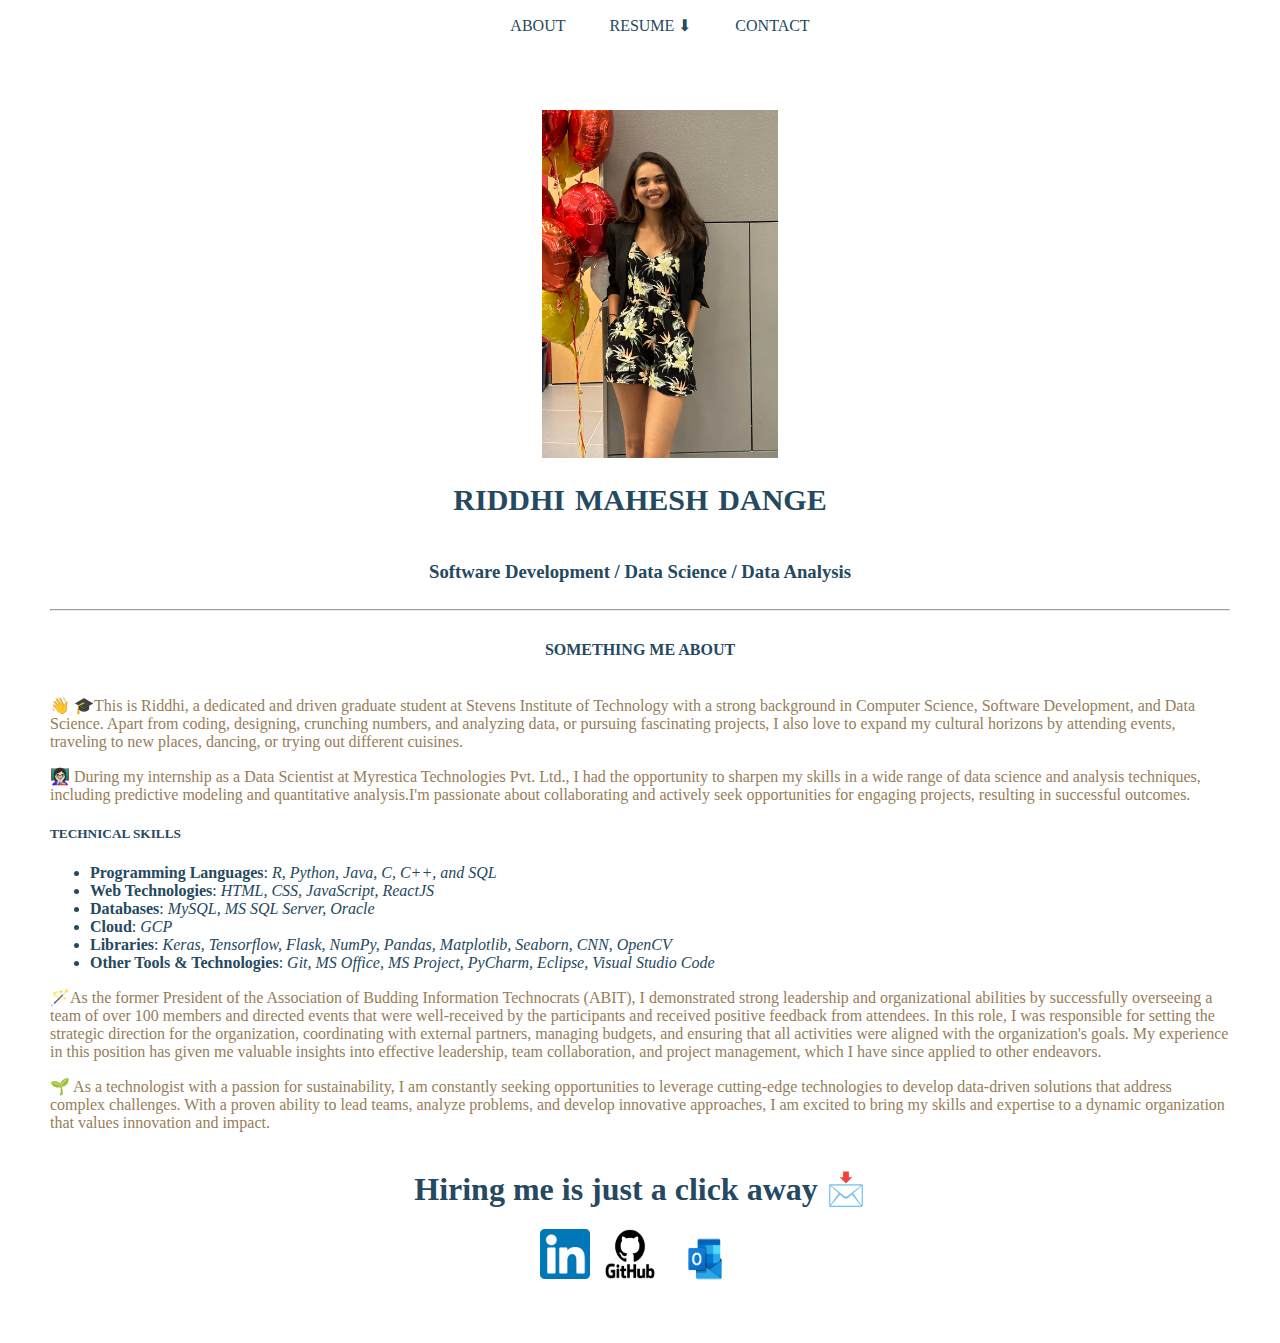
<file: index.html>
<!DOCTYPE html>
<html>

<head>
  <meta charset="utf-8">
  <!-- <meta name="viewport" content="width=device-width"> -->
  <meta name="viewport" content="width=device-width, initial-scale=1.0">
  <title>riddhidange</title>
  <link href="style.css" rel="stylesheet" type="text/css" />
  <link href="style.css" rel="stylesheet" type="text/css" />
  <link rel="icon" type="image/x-icon" href="images/icon.png">
  <script type="text/javascript" src="script.js"></script>
</head>

<body>
    <header>
      <nav>
        <ul class="navitem" id="navbar">
          <li><a href="index.html">ABOUT</a></li>
          <li><a href="resume.html">RESUME ⬇</a></li>
          <li><a href="contactme.html">CONTACT</a></li>
        </ul>
      </nav>
    </header>
    <div> 
      <img id= "RMD" src= "images/RMD.jpeg">
    </div>
    <div class = name>
      <span> <h2>RIDDHI</h2> </span> 
      <span>&nbsp</span>
      <span>&nbsp</span>
      <span> <h2>MAHESH </h2></span>
      <span>&nbsp</span>
      <span>&nbsp</span>
      <span> <h2> DANGE </h2> </span>
    </div>
 
     
    <div class = role>
      <h3> Software Development / Data Science / Data Analysis </h3>
    </div>
    <hr>
    <div class = am>
      <h4> SOMETHING ME ABOUT </h4>
    </div>
    <p class = intro> 👋 🎓This is Riddhi, a dedicated and driven graduate student at Stevens Institute of Technology with a strong
      background in Computer Science, Software Development, and Data Science. Apart from coding, designing, crunching
      numbers, and analyzing data, or pursuing fascinating projects, I also love to expand my cultural horizons by
      attending events, traveling to new places, dancing, or trying out different cuisines.</p>

    <p class = intern> 👩🏻‍🏫 During my internship as a Data Scientist at Myrestica Technologies Pvt. Ltd., I had the opportunity to
      sharpen my skills in a wide range of data science and analysis techniques, including predictive modeling and
      quantitative analysis.I'm passionate about collaborating and actively seek opportunities for engaging projects,
      resulting in successful outcomes.</p>

    <h5 class=ts style="color: #244960;"> TECHNICAL SKILLS</h5>
    <ul style ="color: #244960">
      <li><b>Programming Languages</b>: <i>R, Python, Java, C, C++, and SQL</i></li>
      <li><b>Web Technologies</b>: <i>HTML, CSS, JavaScript, ReactJS</i></li>
      <li><b>Databases</b>: <i>MySQL, MS SQL Server, Oracle</i></li>
      <li><b>Cloud</b>: <i>GCP</i></li>
      <li><b>Libraries</b>: <i>Keras, Tensorflow, Flask, NumPy, Pandas, Matplotlib, Seaborn, CNN, OpenCV</i></li>
      <li><b>Other Tools & Technologies</b>: <i>Git, MS Office, MS Project, PyCharm, Eclipse, Visual Studio Code</i></li>
    </ul>

    <p class = prez>🪄As the former President of the Association of Budding Information Technocrats (ABIT), I demonstrated strong
      leadership and organizational abilities by successfully overseeing a team of over 100 members and directed events
      that were well-received by the participants and received positive feedback from attendees. In this role, I was
      responsible for setting the strategic direction for the organization, coordinating with external partners, managing
      budgets, and ensuring that all activities were aligned with the organization's goals. My experience in this position
      has given me valuable insights into effective leadership, team collaboration, and project management, which I have
      since applied to other endeavors.</p>

    <p class = future> 🌱 As a technologist with a passion for sustainability, I am constantly seeking opportunities to leverage
      cutting-edge technologies to develop data-driven solutions that address complex challenges. With a proven ability to
      lead teams, analyze problems, and develop innovative approaches, I am excited to bring my skills and expertise to a
      dynamic organization that values innovation and impact.</p>
  <script src="script.js"></script>

  <div>
    <h1 class="hire"> Hiring me is just a click away 📩 </h1>
  </div>
  <div>
    <a href="https://www.linkedin.com/in/riddhidange/">
      <img src="images/linkedin.png" alt="LinkedIn Profile" style="width:50px;height:50px;">
    </a>
    <a href="https://github.com/riddhidange">
      <img src="images/github.png" alt="GitHub Profile" style="width:80px;height:50px;">
    </a>
    <a href="mailto:riddhi.dange@outlook.com">
      <img src ="images/outlook.png" alt="Outlook" style="width:70px;height:60px;">
    </a>
  </div>
</body>

</html>
</file>
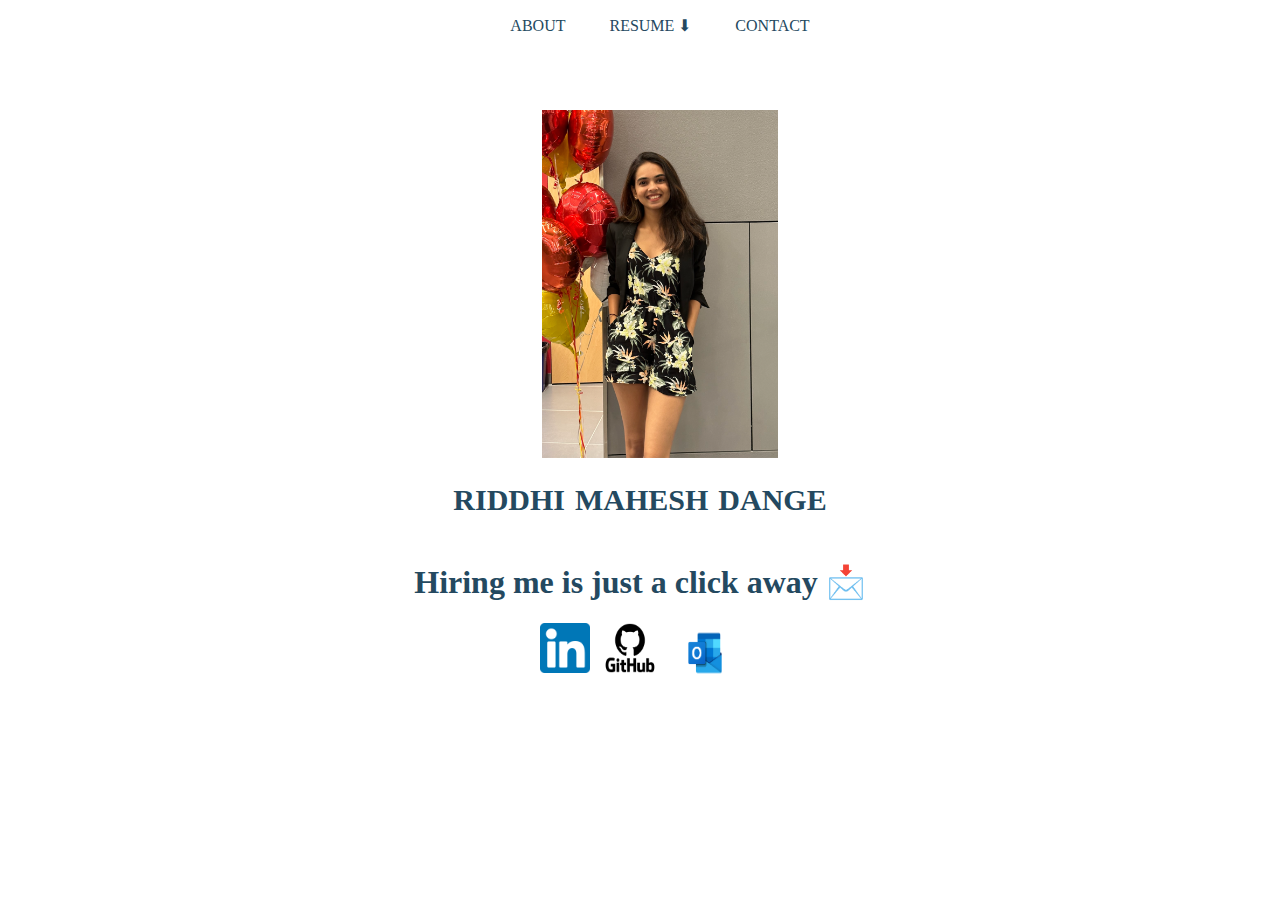
<file: contactme.html>
<!DOCTYPE html>
<html>

<head>
  <meta charset="utf-8">
  <meta name="viewport" content="width=device-width">
  <meta name="viewport" content="width=device-width, initial-scale=1.0">
  <title>riddhidange</title>
  <link href="style.css" rel="stylesheet" type="text/css" />
  <!-- <link href="contactme.css" rel="stylesheet" type="text/css" /> -->
  <link rel="icon" type="image/x-icon" href="images/icon.png">
  <script type="text/javascript" src="script.js"></script>
</head>
<body>
  <header>
    <nav>
      <ul class="navitem" id="navbar">
        <li><a href="index.html">ABOUT</a></li>
        <li><a href="resume.html">RESUME ⬇</a></li>
        <li><a href="contactme.html">CONTACT</a></li>
      </ul>
    </nav>
  </header>
  <div> 
    <img id= "RMD" src= "images/RMD.jpeg">
  </div>
  <div class = name>
    <span> <h2>RIDDHI</h2> </span> 
    <span>&nbsp</span>
    <span>&nbsp</span>
    <span> <h2>MAHESH </h2></span>
    <span>&nbsp</span>
    <span>&nbsp</span>
    <span> <h2> DANGE </h2> </span>
  </div>
  <div>
    <h1 class="hire">Hiring me is just a click away 📩 </h1>
  </div>
  <div>
    <a href="https://www.linkedin.com/in/riddhidange/">
      <img src="images/linkedin.png" alt="LinkedIn Profile" style="width:50px;height:50px;">
    </a>
    <a href="https://github.com/riddhidange">
      <img src="images/github.png" alt="GitHub Profile" style="width:80px;height:50px;">
    </a>
    <a href="mailto:riddhi.dange@outlook.com">
      <img src ="images/outlook.png" alt="Outlook" style="width:70px;height:60px;">
    </a>
  </div>
</body>
</html>
</file>
<file: style.css>
body {
text-align: center and justify; 
margin: auto; 
/* width: 900px; */
padding: 50px; 
font-family: 'times new roman'; 
/* background: linear-gradient(#F3F8F2,#c2def0); */
  /* background: linear-gradient(azure,#c2def0); */
  /* background: linear-gradient(#eaf9fd,#fafee6); */
  background-color: white;
--nav-height: 50px;
padding-top: var(--nav-height);
font-size: medium;
}

div {
display: flex;
justify-content: center;
} 

/* .main {

  font-family: 'times new roman'; 
  text-align: center and justify;
  margin:auto;
  width:60%;
  font-size: medium;
} */
span{

  display: inline-block;
  font-weight: bolder;
  animation: mover 6s linear infinite;
  font-size: 20px;
  -webkit-animation-iteration-count: 1;
}
@keyframes mover{
  0%, 20%, 50%, 80%, 100% {transform: translateY(0);} 
  40% {transform: translateY(-30px);} 
  60% {transform: translateY(-15px);} 

  /* from {
    transform : scale(1);
    opacity   : 1;
}
50% {
    transform : scale(0.75);
    opacity   : 0.25;
}
to {
    transform : scale(1);
    opacity   : 1;
} */
  }
span:nth-child(1) {
  animation-delay: 0.10s;
}

span:nth-child(2) {
  animation-delay: 0.20s;
}
span:nth-child(3) {
  animation-delay: 0.30s;
}


.hire {

  color: #244960;
  text-align: center and justify;
  font-family: 'times new roman bold'; 

}

.nav--hidden {
  transform: translateY(calc(-1 * var(--nav-height)));
  

}

li, a {
  font-size: 16px;
  color: #244960;
  text-decoration: none;
}

header {
  display: flex;
  justify-content: space-between;
  align-items: center;
  padding: 30px 10%;
}

nav {
  position: absolute;
  /* text-align: center; */
  justify-content: center;
  left: 0px;
  height: 40px;
  display: flex;

  /* position: fixed; */
  top: 0;
  /* align-items: center; */
  /* padding-left: 150px; */
  width: 100%;
  height: var(--nav-height);
  transition: transform 0.2s;
}

.navitem{

list-style: none;
}

.navitem ul {
  margin:0;
  padding:0;
  display: inline-block;

}
.navitem li {
  display: inline-block;
  padding: 0px 20px;
}

.navitem li a {
    transition: all 0.3s ease 0s;
}

.navitem li a:hover{
  transition: all 0.3s ease 0s;
  color: #AF9164;
}

/* p{
  color:black
} */

img#RMD{
  width: 20%;  
  padding-left: 40px;
}
.name{
  text-align: center and justify;
  color: #244960;
}
.role{
  text-align: center and justify;
  color: #244960
}
.am {
  text-align: center and justify;
  color:  #244960
}
.intro{
  color:#967d57;
  text-align: center and justify;
}
.intern{
  color: #967d57;
  text-align: center and justify;
}

.ts{
  text-align: center and justify;
}

.prez{
  color: #967d57;
  text-align: center and justify;
}
.future{
  color: #967d57;
  text-align: center and justify;
}
</file>
<file: contactme.css>
body {
  text-align: center and justify; 
  margin: auto; 
  width: 860px;
  padding: 50px; 
  font-family: 'times new roman'; 
  background: linear-gradient(#eaf9fd,#fafee6);
  --nav-height: 50px;
  padding-top: var(--nav-height);
  font-size: medium;
  }
    
  div {
    display: flex;
    justify-content: center;
    } 
    span{
    
      display: inline-block;
      font-weight: bolder;
      animation: mover 6s linear infinite;
      font-size: 20px;
      -webkit-animation-iteration-count: 1;
    }
    @keyframes mover{
      0%, 20%, 50%, 80%, 100% {transform: translateY(0);} 
      40% {transform: translateY(-30px);} 
      60% {transform: translateY(-15px);} 
    
      /* from {
        transform : scale(1);
        opacity   : 1;
    }
    50% {
        transform : scale(0.75);
        opacity   : 0.25;
    }
    to {
        transform : scale(1);
        opacity   : 1;
    } */
      }
    span:nth-child(1) {
      animation-delay: 0.10s;
    }
    
    span:nth-child(2) {
      animation-delay: 0.20s;
    }
    span:nth-child(3) {
      animation-delay: 0.30s;
    }
    
    
    .hire {
    
      color: #244960;
      text-align: center and justify;
      font-family: 'times new roman bold'; 
    
    }
    
    .nav--hidden {
      transform: translateY(calc(-1 * var(--nav-height)));
      
    
    }
    
    li, a {
      font-size: 16px;
      color: #244960;
      text-decoration: none;
    }
    
    header {
      display: flex;
      justify-content: space-between;
      align-items: center;
      padding: 30px 10%;
    }
    
    nav {
    
      position: fixed;
      top: 0;
      padding-left: 130px;
      width: 100%;
      height: var(--nav-height);
      transition: transform 0.2s;
    }
    
    .navitem{
    
    list-style: none;
    }
    
    .navitem ul {
      margin:0;
      padding:0
    }
    .navitem li {
      display: inline-block;
      padding: 0px 20px;
    }
    
    .navitem li a {
        transition: all 0.3s ease 0s;
    }
    
    .navitem li a:hover{
      transition: all 0.3s ease 0s;
      color: #AF9164;
    }
    
    
    img#RMD{
      width: 30%;
      
      
    }
    .name{
      text-align: center and justify;
      color: #244960;
    }
</file>
